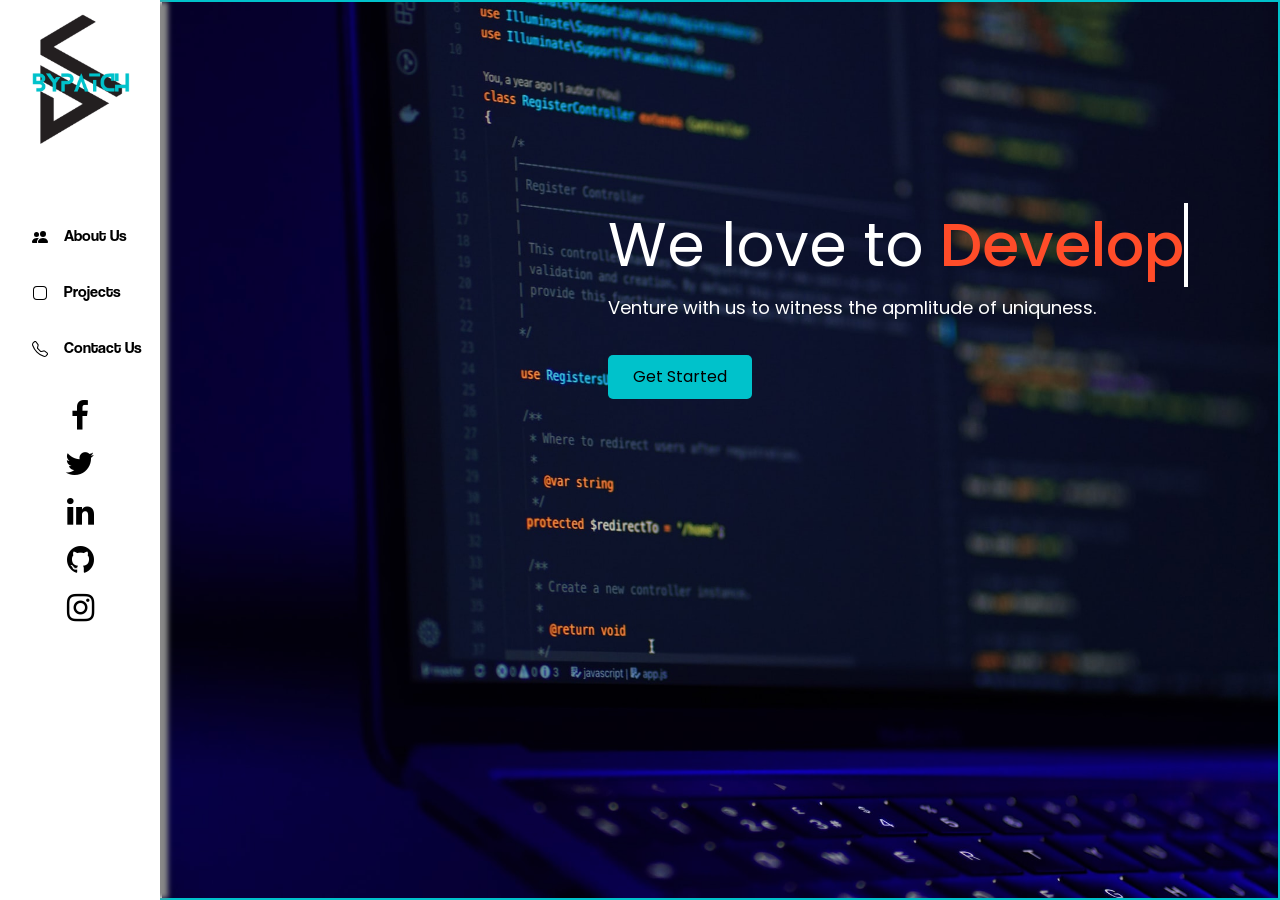
<file: index.html>
<!DOCTYPE html>
<html lang="en" style="scroll-behavior: smooth;">
<head>
    <meta charset="UTF-8">
    <meta http-equiv="X-UA-Compatible" content="IE=edge">
    <meta name="viewport" content="width=device-width, initial-scale=1.0">
    <title>ByPatch -</title>
    <link rel="icon" type="image/png" href="images/Bypass.png">
    <link rel="stylesheet" href="//maxcdn.bootstrapcdn.com/font-awesome/4.3.0/css/font-awesome.min.css">
    <link href="https://cdn.jsdelivr.net/npm/bootstrap@5.0.2/dist/css/bootstrap.min.css" rel="stylesheet" integrity="sha384-EVSTQN3/azprG1Anm3QDgpJLIm9Nao0Yz1ztcQTwFspd3yD65VohhpuuCOmLASjC" crossorigin="anonymous">
    <script src="https://code.jquery.com/jquery-3.6.0.js" integrity="sha256-H+K7U5CnXl1h5ywQfKtSj8PCmoN9aaq30gDh27Xc0jk=" crossorigin="anonymous"></script>
    <link rel="stylesheet" href="style.css" type="text/css">
</head>
<body>
    <div class="navBar" id="navBar1">
        <nav class="collapse d-lg-block sidebar collapse bg-white" style="height: 100vh" id="sidebarMenu">
            <div class="row  d-block d-lg-none" id="closeBtn">
                <a href="#"  id="closebtn"><img src="images/x-lg.svg" alt="Close" ></a>
            </div>
            <div>
                <a href="#home" class="logo"><img src="images/Bypass.png" alt="Bypatch-logo" style="height: 10rem;"></a>
            </div>
            <div class="list-group list-group-flush ">
                <a href="#about" class="about">
                    <img src="images/people-fill.svg" ><span class="about">About Us</span>
                </a>
                <a href="#projects">
                    <img src="images/app.svg"><span class="projects">Projects</span>
                </a>
                <a href="#contact">
                    <img src="images/telephone.svg"><span class="contact">Contact Us</span>
                </a>
            </div>
            <div class="social text-center ">
                <ul>
                    <li ><a href="https://www.facebook.com/ByPatch-102614279123254/?ref=pages_you_manage" class="fa fa-facebook grow"></a></li>
                    <li ><a href="https://twitter.com/ByPatch1" class="fa fa-twitter grow"></a></li>
                    <li ><a href="https://www.linkedin.com/in/by-patch-12642523a/" class="fa fa-linkedin grow"></a></li>
                    <li ><a href="https://github.com/ByPatch" class="fa fa-github grow"></a></li>
                    <li ><a href="https://www.instagram.com/bypatch2022/" class="fa fa-instagram grow"></a></li>
                </ul>
            </div>
        </nav>
    </div>
    <div class="page-outer container-fluid " style="padding: 0;">
        <section class="child home-page1" id="home"  >
            <div class="col-2 ">
                <a id="navButton" href="#" class="d-block d-lg-none "  >
                    <img src="images/list.svg"  alt="Menu" id="navBtn" >
                </a>
            </div>
            <div class="wrapper1 col-12">
                <div class="static-txt">We love to <a href="" class="typewrite" data-period="2000" data-type='[ "Develop.", "Explore.", "Network.", "Share." ,"Support."]'>
                    <span class="wrap"></span>
                  </a></div>
                
                <p>Venture with us to witness the apmlitude of uniquness.</p>
                <a href="#" class="wrapper1-ctn">Get Started</a>
            </div>
        </section>
        <section class="child home-page" id="about">
            <div class="about-home">
                <div class="home-pageLogo text-center  ">
                    <h1 class="home-pageLogoText">About Us</h1>
                </div>
                <div class="col-md-6 col-12 pl-5 text-center " style="float: left;">
                    <img src="images/3026238.jpg" alt="about-logo" class="responsive" width="500">
                </div>
                <div class="col-md-6 col-12 about-text" >
                    <p  class="about-us">Created by young developers, to create and share unique ideas 💡</p>
                </div>
            </div>
        </section>
        <section class="child home-page" id="contact">
            <div class="contact-home">
                <div class="contact-head text-center">
                    <h1 style="margin-right: 2rem;">Contact Us</h1>
                </div>
                <div>
                    <form >
                        <div class="form1" >
                            <div class="form-group form-a "  >
                                <label >Name</label>
                                <input type="text" class="form-control" placeholder="Enter your Name">                          
                              </div>
                            <div class="form-group form-b">
                              <label >Email address</label>
                              <input type="email" class="form-control" id="exampleFormControlInput1" placeholder="name@example.com">
                            </div>
                            <div class="form-group " style="width: 81%;">
                              <label >Subject</label>  
                              <input type="text" class="form-control" placeholder="Enter the Subject">                                               
                            </div>
                            <div class="form-group " style="width: 81%;">
                              <label >Message</label>
                              <textarea class="form-control" id="exampleFormControlTextarea1" rows="5" placeholder="Share your ideas!"></textarea>
                            </div>
                            <div class="form-submit">
                                <button type="submit" class="submit-btn btn btn-primary">Submit</button>
                            </div>
                        </div>
                    </form>
                </div>
            </div>
        </section>
    </div>
    <div class="loader-wrapper">
        <span class="loader"><span class="loader-inner"></span></span>
    </div>
    <script src="jscript.js"></script>
</body>
</html>
</file>
<file: style.css>
@import url('https://fonts.googleapis.com/css2?family=Poppins&display=swap');
.logo{
    height: 10rem;
}

@font-face {
    font-family: marvel;
    src: url("images/BlackberryJamPersonalUse-rXOB.ttf");
}


@font-face {
    font-family: gbold;
    src: url("images/GoldleafBoldPersonalUseBold-eZ4dO.ttf");
}

@font-face {
    font-family: progressp;
    src: url("images/ProgressPersonalUse-EaJdz.ttf");
}

@font-face {
    font-family: cool;
    src: url("images/coolvetica.rg-regular.otf");
}

body{
    scroll-behavior: smooth;
}

nav .row{
    text-align: end;
}

nav .row a{
    width: 191px;
    margin-right: 1rem;
    padding: 0;
}

nav .row a img:hover{
    border: 2px solid red;
}

.list-group a{
    padding-left: 2rem;
    padding-bottom: 2rem;
    text-decoration: none;
    color: black;
    font-family: cool;
}

.about{
    margin-top: 2rem;
}

.list-group a img{
    margin-right: 1rem;
}

.list-group a:hover img {
    transform: scale(1.5);
}

.list-group a span{
    display: inline-block;
    position: relative;
    color: black;
}

.list-group a span:after {
    content: '';
    position: absolute;
    width: 100%;
    transform: scaleX(0);
    height: 2px;
    bottom: 0;
    left: 0;
    background-color: #0087ca;
    transform-origin: bottom right;
    transition: transform 0.25s ease-out;
}
  
.list-group a span:hover:after {
    transform: scaleX(1);
    transform-origin: bottom left;
}

.social ul {
    list-style: none;
    padding: 0;
}

.social ul {
    padding: 0;
    font-size: 2em;}

.social ul  li {
    list-style: none;
    color: black;
}

.social ul li a{
    text-decoration: none;
    color: black;
}

.social ul li a:hover{
    color: #00c2cb;
}

.social ul li .grow {
        transition: all .2s ease-in-out;}

.social ul li:hover {
          transform: scale(1.5);
        }

.navBar{
    position: fixed;
    height: 100%;
    box-shadow: 10px 0 5px -2px #888;
}

nav.fix { 
    position:fixed; 
    top:0;
}

.list-group a span.active {
    background-color: #3b49df;
    border-radius:30px;
    transition: 0.3s;
}


.page-outer{
    flex: 1;
}

col-md-12{
    margin-left: 160px;
}

.headrow{
    background-image: url("images/rename-bg.png.avif");
    height: 5rem;
    color: #00c2cb;
}

.home-page{
    height: 100vh;
}

.home-pageLogo{
    padding-top: 3rem;
}

.home-pageLogoText{
    font-family: marvel;
    text-decoration: underline #00c2cb;
}


.container-fluid{
    margin-right: 0;
    scroll-snap-type: y mandatory;
    flex-basis: 50%;
    max-height: 100vh;
    overflow-y: scroll;
    border: 2px solid #00c2cb;
}

.contact-head{
    padding-top: 2rem;
    font-family: progressp;
}

.form-group label{
    margin-bottom: 1rem;
    font-family: gbold;
    font-size: 1.5rem;
}

.form-group{
    margin-bottom: 1rem;
}

.home-page1{
    height: 100vh;
    background-image: url("images/mohammad-rahmani-N5bT5RctFZ8-unsplash.jpg");
    background-size: cover;
    -webkit-background-size:cover;
    background-position: center center;
    background-repeat: no-repeat;
    font-family: "poppins",sans-serif;
}

.wrapper1{
    position: relative;
    top: 22%;    
}

.wrapper1 .static-txt{
    color: #fff;
    font-size: 60px;
    font-weight: 400;
}

.typewrite{
    list-style: none;
    color: #ff4c29;
    font-size: 60px;
    font-weight: 500;
    position: relative;
    text-decoration: none;
    cursor: default;
    pointer-events: none;
}

.wrapper1 p{
    color: #fff;
    font-size: 18px;
    margin: 0;
    line-height: 35px;
}

.wrapper1-ctn{
    background: #00c2cb;
    color: black;
    text-decoration: none;
    padding: 10px 25px;
    border-radius: 5px;
    display: inline-block;
    margin-top: 30px;
}

.wrapper1-ctn:hover{
    background: #0087ca;
    color: white;
}

.responsive{
    max-width: 100%;
    height: auto;
}

.about-us{
    font-family: gbold;
    font-size: 2rem;
    float: left;
    position: relative;
}

.about-text{
    display: inline-block;
    text-align: center;
    max-height: 420px;
    vertical-align: middle;
    padding-top: 12rem;
}

.child{
    scroll-snap-align: start;
}

.contact-home{
    background-image: url("images/pexels-alex-andrews-821754.jpg");
    height: 100%;
    width: 100%;
}

.form1{
    padding-top: 2rem; 
    width: 80%;
    margin: 0 auto;
    padding-left: 2rem;
}

.form-a{
    float: left;
    width: 40%;
    margin-right: 1rem;
}

.form-b{
    display: inline-block;
    width: 40%;
}

.form-submit{
    width: 81%;
    text-align: center;
}

#navBtn{
    background: #00c2cb;
    height: 30px;
}


@media only screen and (max-width:320px){
    .form-b{
        display: block;
        width: 80%;
    }
    .form-a{
        width: 80%;
    }
    .form-submit{
        margin-top: 1rem;
    }
}

@media only screen and (max-width:1005px){
    .responsive{
        width: 500px;
    }
    .about-text{
        height: 240px;
    }
    .col-12{
        padding: 0;
        text-align: center;
    }
    section{
        margin: 0;
    }
    .wrapper1{
        text-align: center;
    }
    .about-us{
        top: 0;
        margin-left: 2rem;
    }
    .about-text{
        padding: 0;
    }
    .form-group label{
        margin: 0;
    }
    .form-group textarea{
        height: 100px;
    }
    .form-group{
        margin: 0;
    }
    .form1{
        padding-top: 0;
    }
}

@media only screen and (max-height:600px){
    .logo img{
        max-height: 10rem;
    }
    .list-group{
        padding: 0;
    }
    .list-group a{
        margin-left: 1em;
        padding: 0;
    }
    .social ul{
        font-size: 1.5em;
        margin-top: 2rem;
    }
    nav{
        width: 160px;
    }
    .responsive{
        width: 200px;
    }
    .about-text{
        height: 240px;
    }
    .col-12{
        padding: 0;
        text-align: center;
    }
    section{
        margin: 0;
    }
    .wrapper1{
        text-align: center;
    }
    .about-us{
        top: 0;
        margin-top: 3rem;
    }
    .about-text{
        padding: 0;
    }
    .form-group label{
        margin: 0;
    }
    .form-group textarea{
        height: 70px;
    }
    .contact-head{
        padding: 0;
    }
    .home-pageLogo{
        padding: 0;
    }
    .form-b{
        display: block;
        width: 80%;
    }
    .form-a{
        width: 80%;
    }
    .form-submit{
        margin-top: 1rem;
    }
}

@media only screen and (max-height:320px){
    .wrapper1{
        top: 0;
    }
    .about-us{
        font-size: 1.5rem;
    }
    .form-group label{
        font-size: 1rem;
    }
    .form-group textarea{
        height: 50px;
    }
    .form-submit{
        margin-top: 0.5rem;
    }
    .logo img{
        height: 3rem;
    }
    .list-group{
        padding: 0;
    }
    .list-group a{
        margin-left: 1em;
        padding: 0;
    }
    .social ul{
        font-size: 1.5em;
        margin-top: 2rem;
    }
    .about{
        margin: 0;
    }
    .social ul{
        margin: 0;
        font-size: 1rem;
    }
    .about-us{
        margin: 0;
        margin-left: 2rem;
    }
}

@media only screen and (min-width:1005px){
    section{
        margin-left: 160px;
    }
    .wrapper1{
        padding-left: 40%;
    }
    .responsive{
        width: 400px;
    }
    .about-us {
    top: 50%;
    margin-top: 3rem;
}
}


.loader-wrapper {
    width: 100%;
    height: 100%;
    position: absolute;
    top: 0;
    left: 0;
    background-color: white;
    display:flex;
    justify-content: center;
    align-items: center;
    background-image: url("images/Clean\ LineStyle\ Logo_free\ \(online-video-cutter.com\).gif");
    background-repeat: no-repeat;
    background-position: center;
  }
  .loader {
    display: inline-block;
    width: 30px;
    height: 30px;
    position: relative;
    animation: loader 5s infinite ease;
    
  }
  .loader-inner {
    vertical-align: top;
    display: inline-block;
    width: 100%;
    background-color: #fff;
    animation: loader-inner 2s infinite ease-in;
  }
</file>
